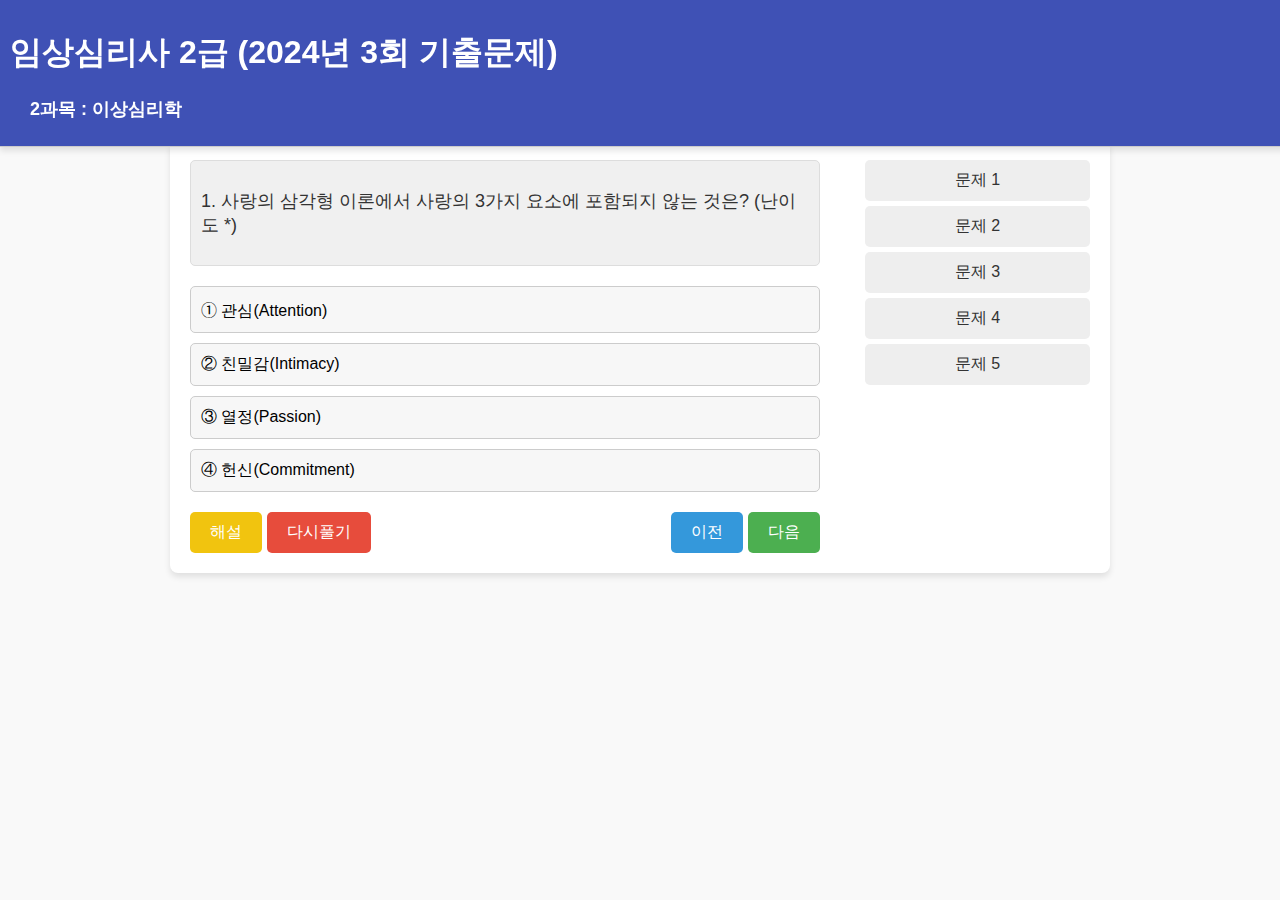
<file: miniproject/index.html>
<!DOCTYPE html>
<html lang="ko">
<head>
    <meta charset="UTF-8">
    <meta name="viewport" content="width=device-width, initial-scale=1.0">
    <title>임상심리사 2급 기출문제</title>
    <link rel="stylesheet" href="styles.css"> <!-- CSS 파일 링크 -->
</head>
<body>
    <header>
        <h1>임상심리사 2급 (2024년 3회 기출문제)</h1>
        <h2>2과목 : 이상심리학</h2>
    </header>

    <main>
        </div>
        <div class="content-container">
            <div class="question-container">
                <div class="question" id="question-container">
                    <p id="question-text">1. 사랑의 삼각형 이론에서 사랑의 3가지 요소에 포함되지 않는 것은? <span class="difficulty">(난이도 *)</span></p>
                </div>
                <div class="options" id="options-container">
                    <!-- 문제 옵션은 JavaScript로 동적으로 추가 -->
                </div>
                <div id="feedback"></div>
                <div id="explanation">
                    <!-- 해설은 JavaScript로 동적으로 추가 -->
                </div>
                <div class="navigation-buttons">
                    <div class="left-buttons">
                        <button class="explanation-button" onclick="toggleExplanation()">해설</button>
                        <button class="reset-button" onclick="resetQuestion()">다시풀기</button>
                    </div>
                    <div class="right-buttons">
                        <button class="prev-button" onclick="prevQuestion()">이전</button>
                        <button class="next-button" id="next-button" onclick="nextQuestion()">다음</button>
                        <button class="complete-button" id="complete-button" onclick="showResults()" style="display: none;">완료</button>
                    </div>
                </div>
            </div>
            <div class="question-navigation">
                <ul>
                    <li onclick="goToQuestion(0)">문제 1</li>
                    <li onclick="goToQuestion(1)">문제 2</li>
                    <li onclick="goToQuestion(2)">문제 3</li>
                    <li onclick="goToQuestion(3)">문제 4</li>
                    <li onclick="goToQuestion(4)">문제 5</li>
                </ul>
            </div>
        </div>
    </main>

    <script src="script.js"></script> <!-- JavaScript 파일 링크 -->
</body>
</html>
</file>
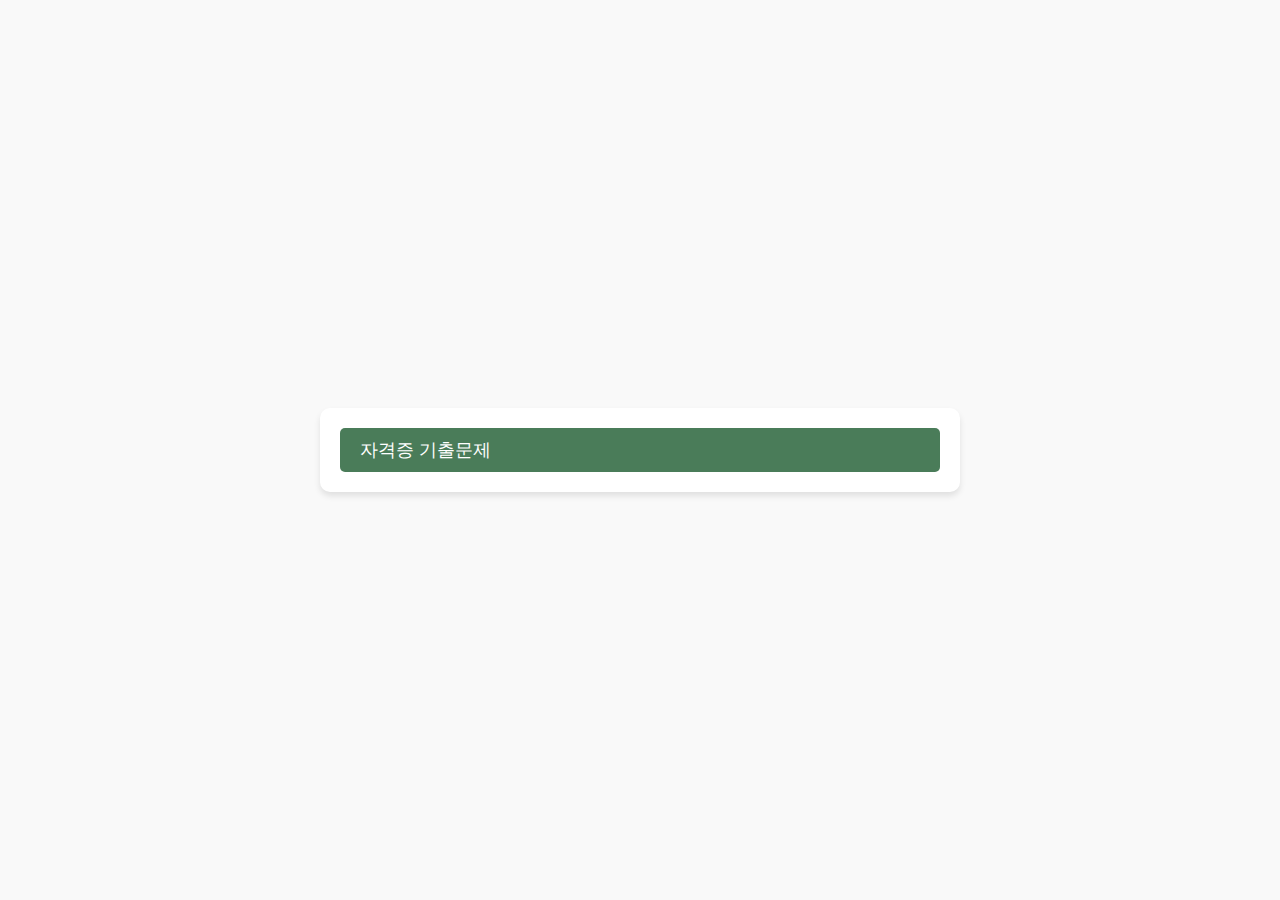
<file: 연습/index.html>
<!DOCTYPE html>
<html lang="ko">
<head>
    <meta charset="UTF-8">
    <meta name="viewport" content="width=device-width, initial-scale=1.0">
    <title>자격증 기출문제</title>
    <link rel="stylesheet" href="styles.css">
</head>
<body>

    <div class="dropdown-container">
        <button class="dropdown-btn">자격증 기출문제</button>
        <ul class="dropdown-content">
            <li class="accordion-item">
                <button class="accordion-btn">임상심리사</button>
                <ul class="accordion-content">
                    <li><a href="./assignments.html">2023년</a></li>
                    <li>2022년</li>
                    <li>2021년</li>
                    <li>2020년</li>
                    <li>2019년</li>
                    <li>2018년</li>
                    <!-- 연도별 문제 추가 -->
                </ul>
            </li>
            <li class="accordion-item">
                <button class="accordion-btn">임상심리전문가</button>
                <ul class="accordion-content">
                    <li>2023년</li>
                    <li>2022년</li>
                    <li>2021년</li>
                    <li>2020년</li>
                    <li>2019년</li>
                    <li>2018년</li>
                </ul>
            </li>
            <li class="accordion-item">
                <button class="accordion-btn">상담심리사</button>
                <ul class="accordion-content">
                    <li>2023년</li>
                    <li>2022년</li>
                    <li>2021년</li>
                    <li>2020년</li>
                    <li>2019년</li>
                    <li>2018년</li>
                </ul>
            </li>
            <li class="accordion-item">
                <button class="accordion-btn">청소년상담사</button>
                <ul class="accordion-content">
                    <li>2023년</li>
                    <li>2022년</li>
                    <li>2021년</li>
                    <li>2020년</li>
                    <li>2019년</li>
                    <li>2018년</li>
                </ul>
            </li>
            
            <!-- 추가 자격증 및 연도 -->
        </ul>
    </div>

    <script src="script.js"></script>
</body>
</html>
</file>
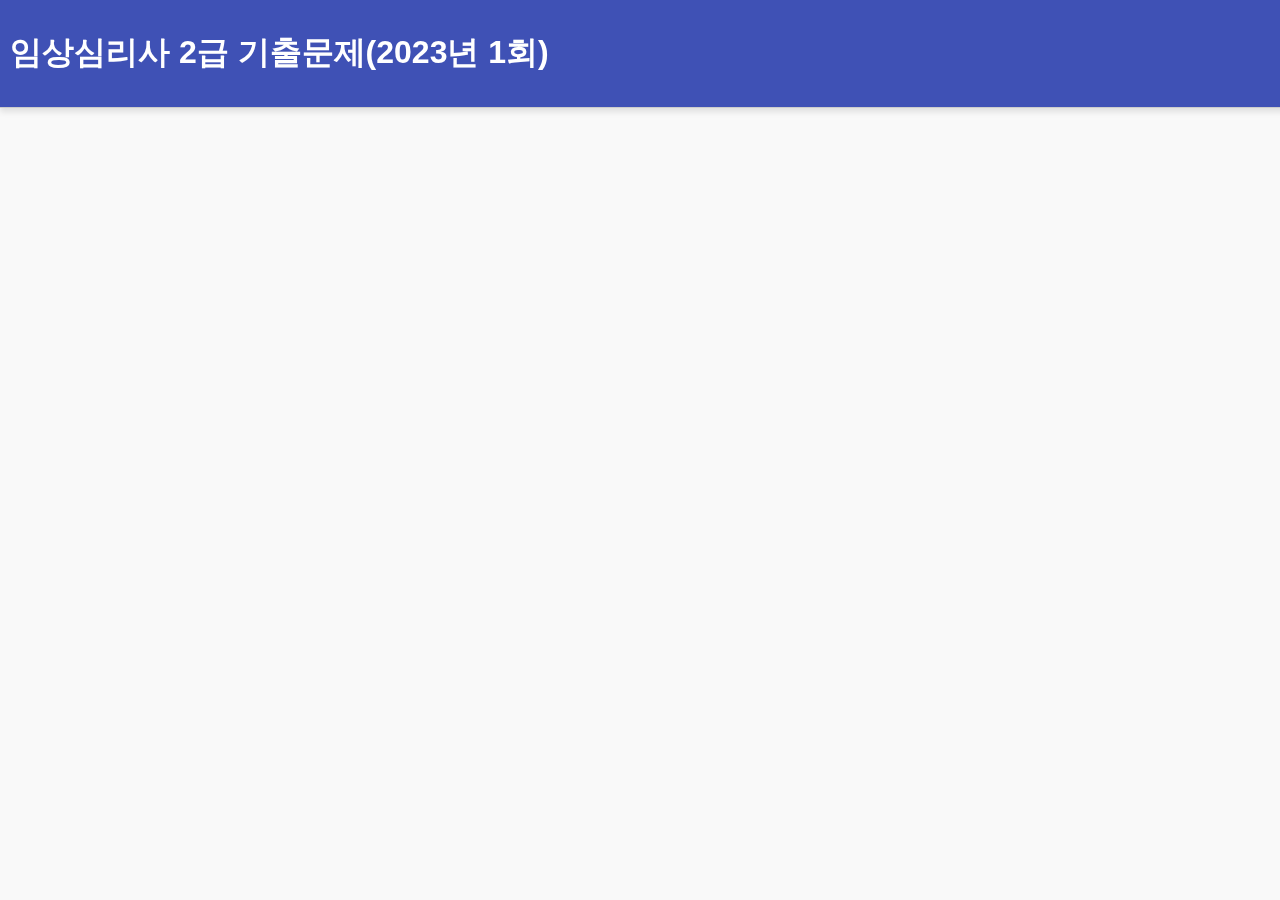
<file: miniproject/assignments.html>
<!DOCTYPE html>
<html lang="ko">
<head>
    <meta charset="UTF-8">
    <meta name="viewport" content="width=device-width, initial-scale=1.0">
    <title>임상심리사 2급 기출문제</title>
    <link rel="stylesheet" href="styles.css"> <!-- CSS 파일 링크 -->
</head>
<body>
    <header>
        <h1 onclick="resetQuiz()">임상심리사 2급 기출문제(2023년 1회)</h1>
    </header>

    <!-- 과목 선택 화면 -->
    <div id="subject-selection" class="subjects">
        <button onclick="startSubject(1)">📘 제1과목 : 심리학개론</button>
        <button onclick="startSubject(2)">💬 제2과목 : 이상심리학</button>
        <button onclick="startSubject(3)">🔍 제3과목 : 심리검사</button>
        <button onclick="startSubject(4)">🧠 제4과목 : 임상심리학</button>
        <button onclick="startSubject(5)">📊 제5과목 : 심리상담</button>
    </div>

    <!-- 문제 화면 -->
    <main id="quiz-content" style="display: none;">
        <div class="content-container">
            <div class="question-container">
                <div class="question" id="question-container">
                    <p id="question-text"></p>
                </div>
                <div class="options" id="options-container">
                    <!-- 문제 옵션은 JavaScript로 동적으로 추가 -->
                </div>
                <div id="feedback"></div>
                <div id="explanation">
                    <!-- 해설은 JavaScript로 동적으로 추가 -->
                </div>
                <div class="navigation-buttons">
                    <div class="left-buttons">
                        <button class="explanation-button" onclick="toggleExplanation()">해설</button>
                        <button class="reset-button" onclick="resetQuestion()">다시풀기</button>
                    </div>
                    <div class="right-buttons">
                        <button class="prev-button" id="prev-button" onclick="prevQuestion()">이전</button>
                        <button class="next-button" id="next-button" onclick="nextQuestion()">다음</button>
                        <button class="complete-button" id="complete-button" onclick="showResults()" style="display: none;">완료</button>
                    </div>
                </div>
            </div>
            <div class="question-navigation">
                <ul>
                    <li onclick="goToQuestion(0)">문제 1</li>
                    <li onclick="goToQuestion(1)">문제 2</li>
                    <li onclick="goToQuestion(2)">문제 3</li>
                    <li onclick="goToQuestion(3)">문제 4</li>
                    <li onclick="goToQuestion(4)">문제 5</li>
                </ul>
            </div>
        </div>
    </main>

    <script src="assignments.js"></script> <!-- JavaScript 파일 링크 -->
</body>
</html>
</file>
<file: miniproject/styles.css>
body {
    margin: 0;
    padding: 0;
    font-family: Arial, sans-serif;
    background-color: #f9f9f9;
    color: #333;
}

header {
    background-color: #3f51b5;
    color: white;
    padding: 10px;
    border-bottom: 1px solid #ccc;
    position: fixed;
    top: 0;
    width: 100%;
    height: auto;
    box-shadow: 0 4px 6px rgba(0, 0, 0, 0.1);
    z-index: 1000;
}

header h2 {
    margin-left: 20px;
    font-size: 18px;
}


main {
    margin-top: 140px;
    padding: 20px;
    background-color: #fff;
    box-shadow: 0 4px 6px rgba(0, 0, 0, 0.1);
    border-radius: 8px;
    max-width: 900px;
    margin-left: auto;
    margin-right: auto;
}

.content-container {
    display: flex;
    justify-content: space-between;
}

.question-container {
    width: 70%;
}

.question-navigation {
    width: 25%;
}

.question-navigation ul {
    list-style-type: none;
    padding: 0;
    margin: 0;
}

.question-navigation ul li {
    padding: 10px;
    background-color: #eee;
    margin-bottom: 5px;
    cursor: pointer;
    text-align: center;
    border-radius: 5px;
    transition: background-color 0.3s;
}

.question-navigation ul li:hover {
    background-color: #ddd;
}

.question {
    font-size: 18px;
    margin-bottom: 20px;
    border: 1px solid #ddd;
    padding: 10px;
    border-radius: 5px;
    background-color: #f0f0f0;
}

.difficulty {
    font-size: 14px;
    font-family: 'Courier New', Courier, monospace;
}

.options label {
    display: block;
    width: 100%;
    margin: 10px 0;
    padding: 10px;
    font-size: 16px;
    text-align: left;
    cursor: pointer;
    background-color: #f7f7f7;
    border: 1px solid #ccc;
    border-radius: 5px;
    position: relative;
    transition: background-color 0.3s;
    box-sizing: border-box;
    font-weight: normal;
}

.options label:hover {
    background-color: #e0e0e0;
}

.options label span.number {
    margin-right: 10px;
    font-weight: normal;
    color: black;
    position: relative;
}

.options label span.number.checked::before {
    content: "✔ ";
    position: absolute;
    left: -20px;
    font-size: 18px;
    color: black;
}

#feedback {
    margin-top: 20px;
    font-size: 18px;
    font-weight: bold;
}

#explanation {
    display: none;
    margin-top: 20px;
    padding: 10px;
    border: 1px solid #ccc;
    background-color: #f9f9f9;
    line-height: 1.6;
    border-radius: 5px;
}

.navigation-buttons {
    margin-top: 20px;
    display: flex;
    justify-content: space-between;
    align-items: center;
}

.left-buttons {
    display: flex;
    gap: 5px;
}

.right-buttons {
    display: flex;
    gap: 5px;
}

.navigation-buttons button {
    padding: 10px 20px;
    font-size: 16px;
    cursor: pointer;
    border-radius: 5px;
}

.navigation-buttons .explanation-button {
    background-color: #f1c40f;
    color: white;
    border: none;
}

.navigation-buttons .reset-button {
    background-color: #e74c3c;
    color: white;
    border: none;
}

.navigation-buttons .next-button {
    background-color: #4caf50;
    color: white;
    border: none;
}

.navigation-buttons .prev-button {
    background-color: #3498db;
    color: white;
    border: none;
}

.navigation-buttons .complete-button {
    background-color: #2ecc71;
    color: white;
    border: none;
}
</file>
<file: 연습/styles.css>
/* styles.css */
body {
    font-family: 'Georgia', serif;
    background-color: #f5f5f5;
    color: #333;
    margin: 0;
    padding: 0;
}

.dropdown-container {
    width: 100%;
    max-width: 600px;
    margin: 50px auto;
    background-color: #fff;
    border-radius: 10px;
    box-shadow: 0 4px 6px rgba(0, 0, 0, 0.1);
    padding: 20px;
}

.dropdown-btn {
    background-color: #4a7c59;
    color: #fff;
    font-size: 18px;
    padding: 10px 20px;
    border: none;
    border-radius: 5px;
    cursor: pointer;
    width: 100%;
    text-align: left;
    outline: none;
    transition: background-color 0.3s ease;
}

.dropdown-btn:hover {
    background-color: #3a5a3f;
}

.dropdown-content {
    display: none;
    margin-top: 20px;
}

.accordion-item {
    margin-bottom: 10px;
}

.accordion-btn {
    background-color: #f7f7f7;
    color: #333;
    padding: 10px 15px;
    font-size: 16px;
    width: 100%;
    text-align: left;
    border: 1px solid #ddd;
    border-radius: 5px;
    cursor: pointer;
    transition: background-color 0.3s ease;
}

.accordion-btn:hover {
    background-color: #e5e5e5;
}

.accordion-content {
    display: none;
    margin-top: 10px;
    padding-left: 15px;
}

.accordion-content li {
    background-color: #fafafa;
    padding: 8px;
    border: 1px solid #ddd;
    margin-bottom: 5px;
    border-radius: 3px;
    cursor: pointer;
    transition: background-color 0.3s ease;
}

.accordion-content li:hover {
    background-color: #efefef;
}



/* assignments */

@font-face {
    font-family: 'TTLaundryGothicB';
    src: url('https://fastly.jsdelivr.net/gh/projectnoonnu/2403-2@1.0/TTLaundryGothicB.woff2') format('woff2');
    font-weight: 700;
    font-style: normal;
}


body {
    margin: 0;
    padding: 0;
    font-family: Arial, sans-serif;
    background-color: #f9f9f9;
    color: #333;
    display: flex;
    justify-content: center; /* 가로로 가운데 정렬 */
    align-items: center; /* 세로로 가운데 정렬 */
    height: 100vh; /* 뷰포트 높이를 100%로 설정 */
}

header {
    background-color: #3f51b5;
    color: white;
    padding: 30px 20px; /* 패딩을 충분히 크게 설정하여 배경 박스 문제 해결 */
    border-bottom: 1px solid #ccc;
    position: fixed;
    top: 0;
    width: 100%;
    height: auto;
    box-shadow: 0 4px 6px rgba(0, 0, 0, 0.1);
    z-index: 1000;
}

header h1 {
    font-family: 'TTLaundryGothicB', sans-serif; /* 글씨체 적용 */
    margin: 0;
    font-size: 24px;
    text-align: center;
}


#subject-selection {
    display: flex;
    flex-direction: column;
    justify-content: center; /* 세로 가운데 정렬 */
    align-items: center; /* 가로 가운데 정렬 */
    height: 80vh; /* 전체 화면 높이의 80%를 사용하여 화면 중앙에 위치 */
    margin-top: 60px; /* 제목과의 간격을 조금 더 두기 위해 사용 */
}


#subject-selection button {
    margin: 10px;
    padding: 15px 30px;
    font-size: 18px;
    border: none;
    background-color: #1a4888; /* 새로 요청한 색상 */
    color: white;
    border-radius: 8px;
    cursor: pointer;
    transition: background-color 0.3s;
    width: 310px; /* 각 버튼의 동일한 너비 설정 */
    height: 60px; /* 각 버튼의 동일한 높이 설정 */
}

#subject-selection button:hover {
    background-color: #3b8ba1; /* 호버 시 색상 변화 */
}

main {
    display: flex;
    flex-direction: column;
    justify-content: center; /* 세로 가운데 정렬 */
    align-items: center; /* 가로 가운데 정렬 */
    padding: 20px;
    background-color: #fff;
    max-width: 900px;
    border-radius: 8px;
    box-shadow: 0 4px 6px rgba(0, 0, 0, 0.1);
    width: 100%;
    height: auto;
    margin-top: 100px; /* 헤더와의 간격을 조정 */
}


.content-container {
    display: flex;
    justify-content: space-between;
}

.question-container {
    width: 70%;
}

.question-navigation {
    width: 25%;
}

.question-navigation ul {
    list-style-type: none;
    padding: 0;
    margin: 0;
}

.question-navigation ul li {
    padding: 10px;
    background-color: #eee;
    margin-bottom: 5px;
    cursor: pointer;
    text-align: center;
    border-radius: 5px;
    transition: background-color 0.3s;
}

.question-navigation ul li:hover {
    background-color: #ddd;
}

.question {
    font-size: 18px;
    margin-bottom: 20px;
    border: 1px solid #ddd;
    padding: 10px;
    border-radius: 5px;
    background-color: #f0f0f0;
}

.difficulty {
    font-size: 14px;
    font-family: 'Courier New', Courier, monospace;
}

.options label {
    display: block;
    width: 100%;
    margin: 10px 0;
    padding: 10px;
    font-size: 16px;
    text-align: left;
    cursor: pointer;
    background-color: #f7f7f7;
    border: 1px solid #ccc;
    border-radius: 5px;
    position: relative;
    transition: background-color 0.3s;
    box-sizing: border-box;
    font-weight: normal;
}

.options label:hover {
    background-color: #e0e0e0;
}

.options label span.number.checked::before {
    content: "✔ ";
    color: black; /* 체크 표시 색상 */
    position: absolute;
    left: -25px; /* 숫자 앞에 체크 표시 위치 */
    font-size: 18px;
}


#feedback {
    margin-top: 20px;
    font-size: 18px;
    font-weight: bold;
}

#explanation {
    display: none;
    margin-top: 20px;
    padding: 10px;
    border: 1px solid #ccc;
    background-color: #f9f9f9;
    line-height: 1.6;
    border-radius: 5px;
}

.navigation-buttons {
    margin-top: 20px;
    display: flex;
    justify-content: space-between;
    align-items: center;
}

.left-buttons {
    display: flex;
    gap: 5px;
}

.right-buttons {
    display: flex;
    gap: 5px;
}

.navigation-buttons button {
    padding: 10px 20px;
    font-size: 16px;
    cursor: pointer;
    border-radius: 5px;
}

.navigation-buttons .explanation-button {
    background-color: #f1c40f;
    color: white;
    border: none;
}

.navigation-buttons .reset-button {
    background-color: #e74c3c;
    color: white;
    border: none;
}

.navigation-buttons .next-button {
    background-color: #4caf50;
    color: white;
    border: none;
}

.navigation-buttons .prev-button {
    background-color: #3498db;
    color: white;
    border: none;
}

.navigation-buttons .prev-button:disabled {
    background-color: #ccc;
    color: #666;
    cursor: not-allowed;
}

.navigation-buttons .complete-button {
    background-color: #2ecc71;
    color: white;
    border: none;
}
</file>
